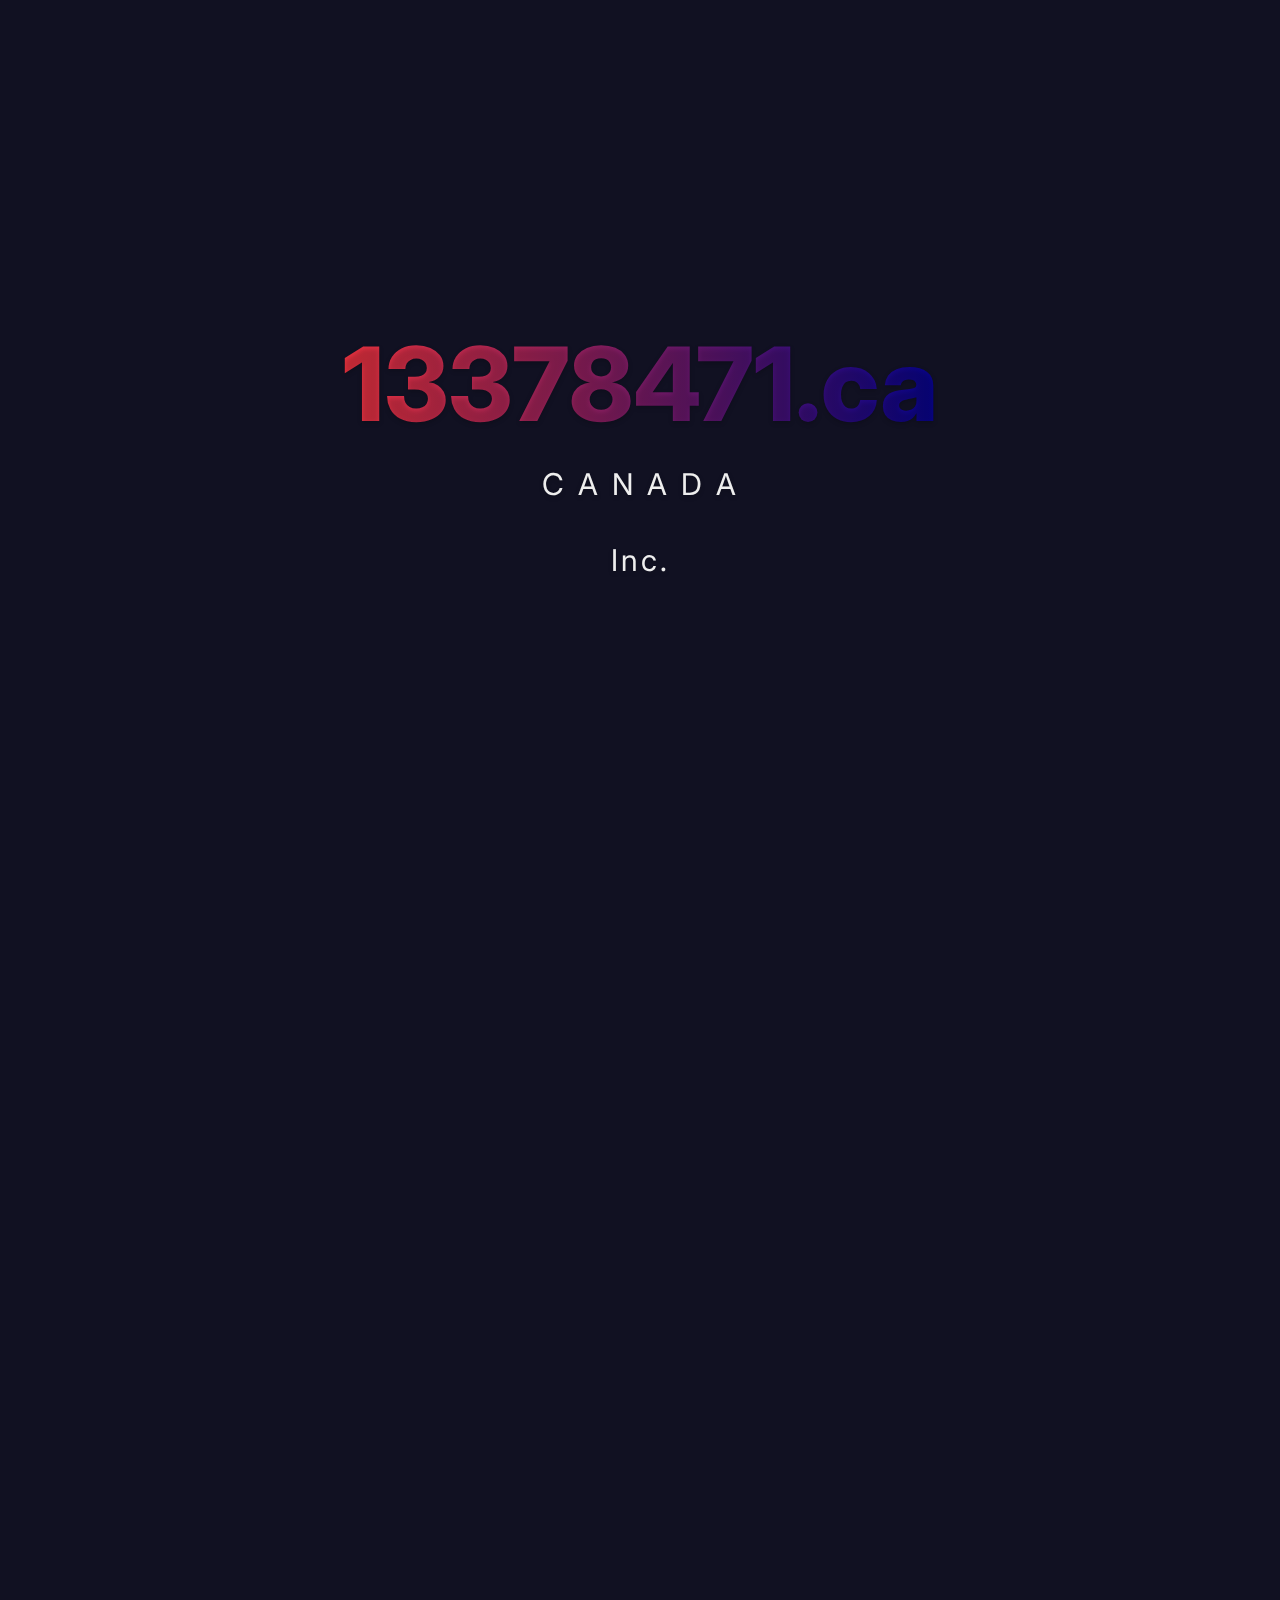
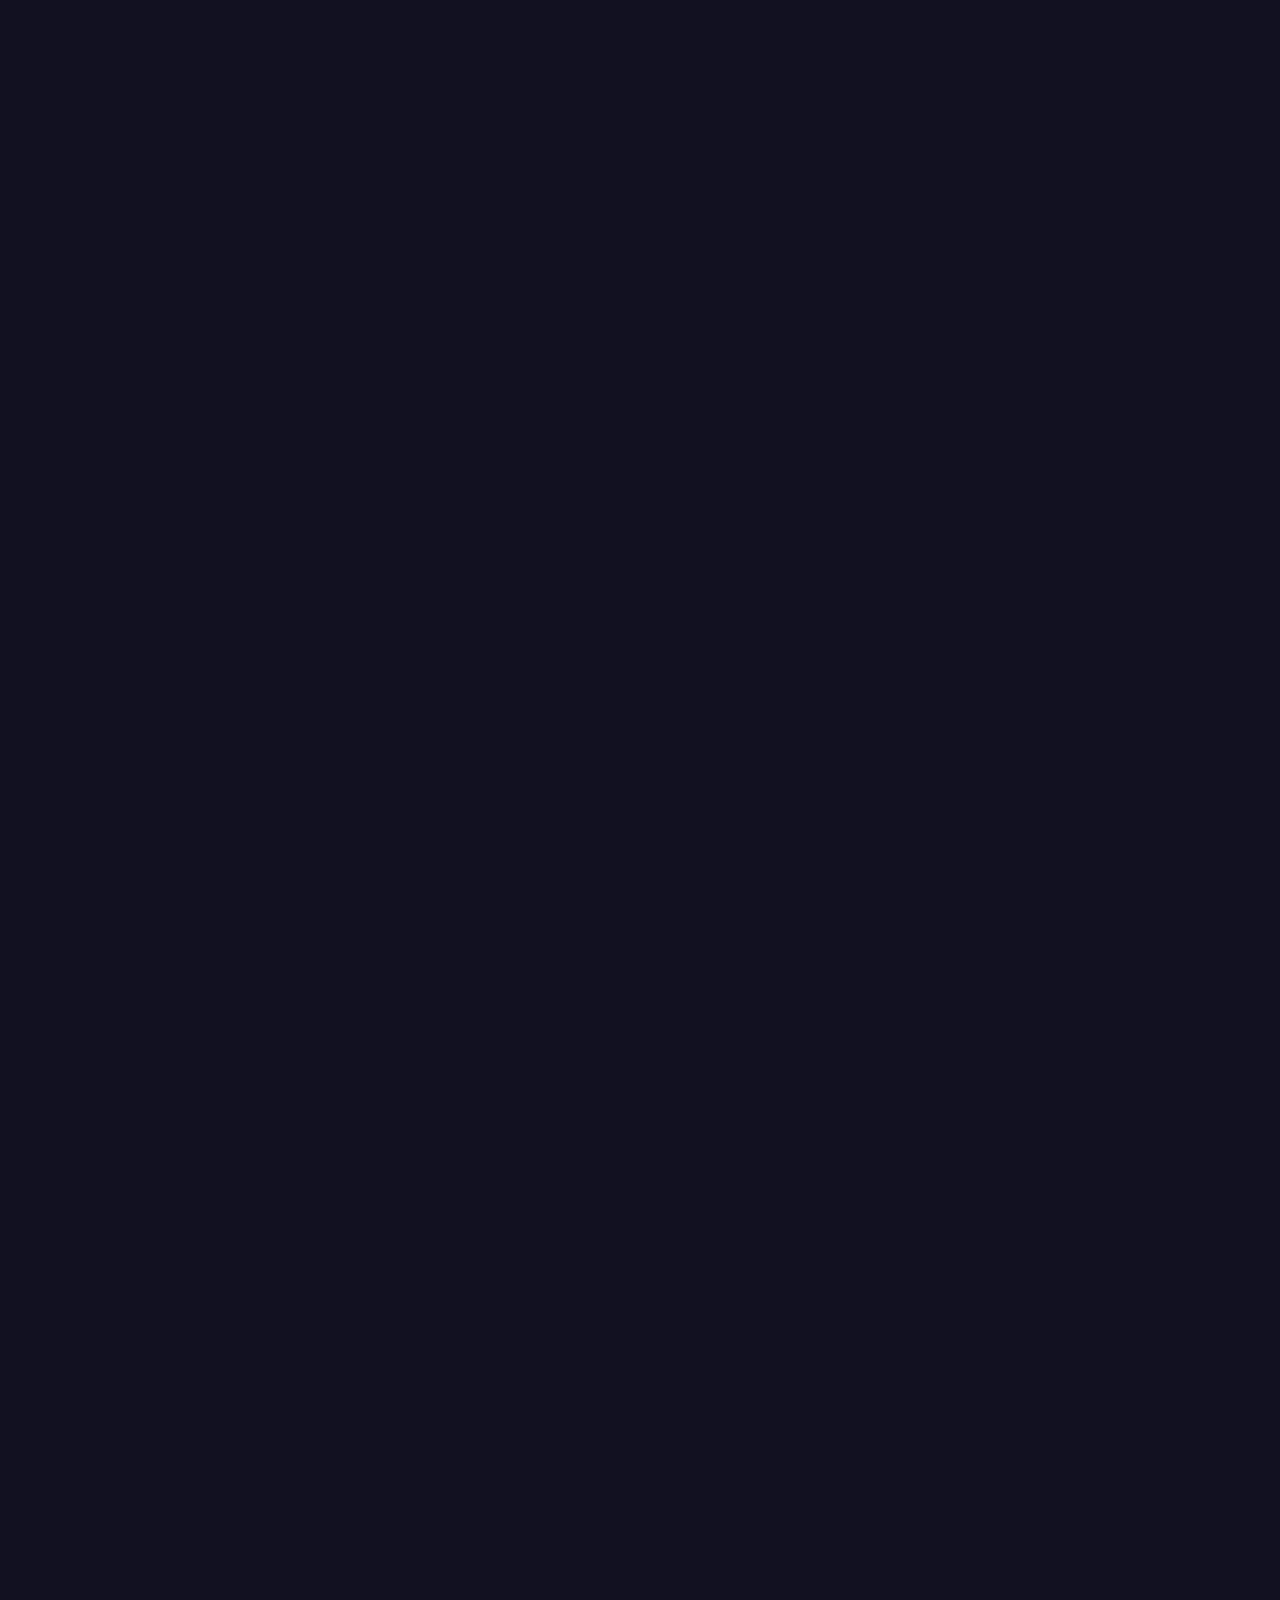
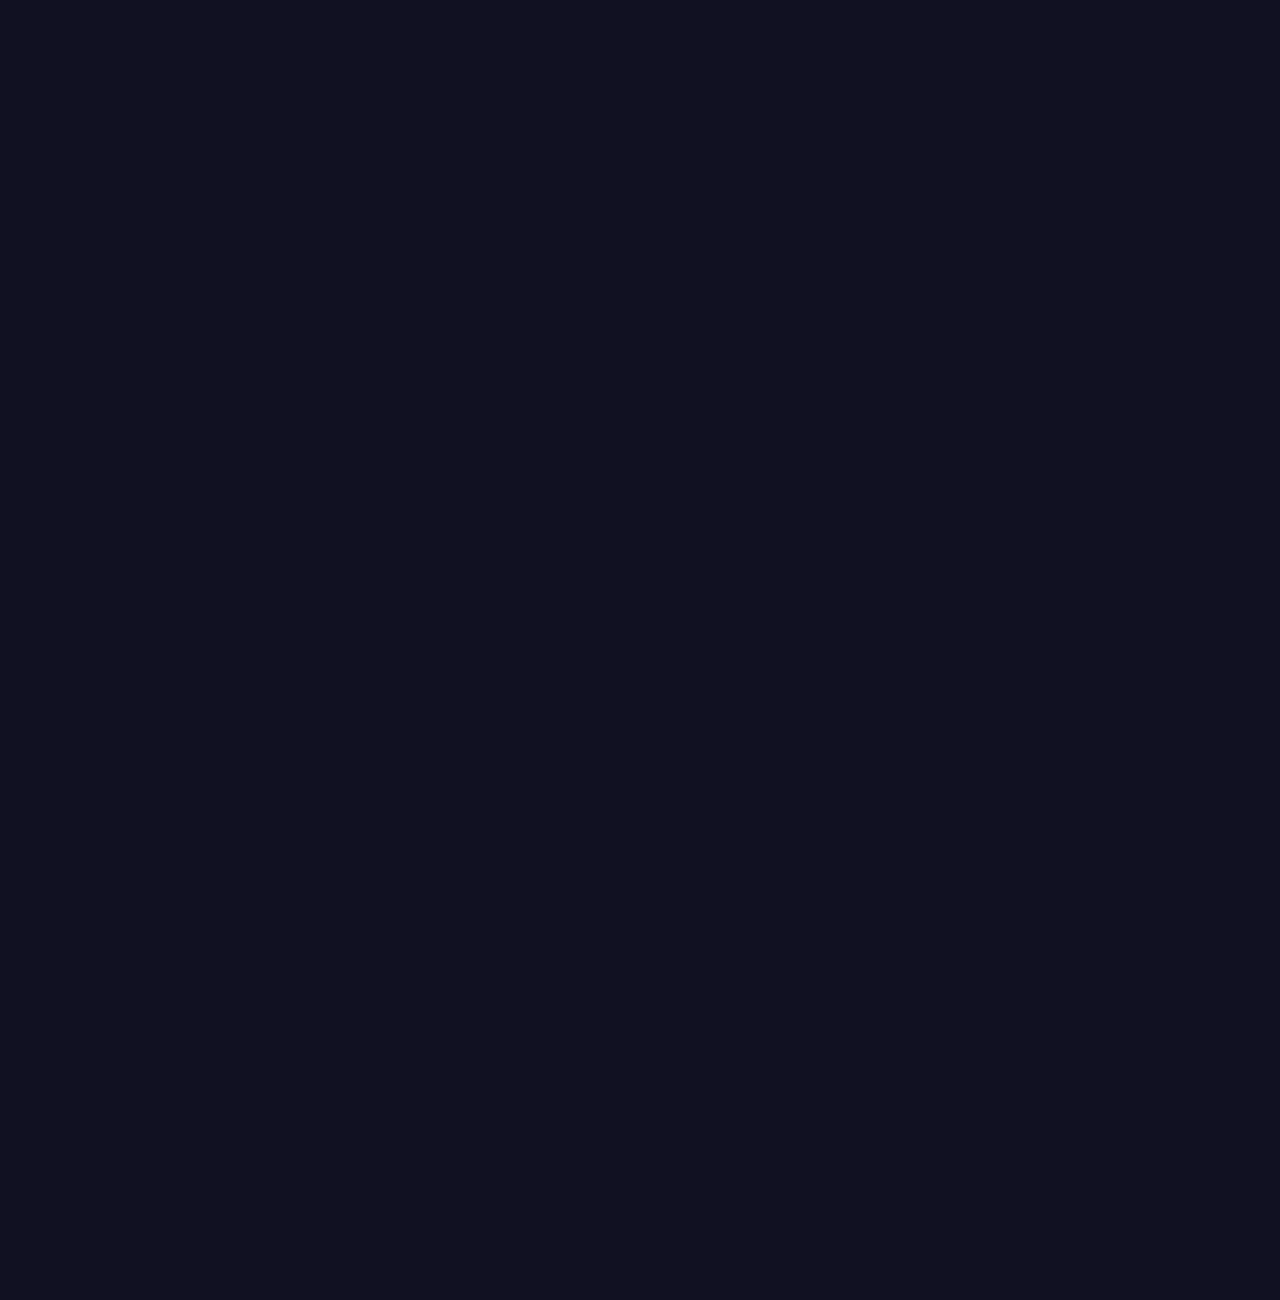
<file: index.html>
<!DOCTYPE html>
<html lang="en">
<head>
<meta charset="UTF-8">
<meta name="viewport" content="width=device-width, initial-scale=1.0">
<title>13378471 Canada Inc.</title>
<link href="https://fonts.googleapis.com/css2?family=Inter:wght@300;400;600;800&display=swap" rel="stylesheet">

<style>
:root{
--canada-red:#EF3340;
--india-blue:#06038D;
--neon:#00F5FF;
--purple:#6A00FF;
--green:#046A38;
--white:#FFFFFF;
--orange:#FF671F;
--dark:#0f0f14;
--light:#000000;
--muted:#555555;
--lightgrey:#EEEEEE;
}

*{margin:0;padding:0;box-sizing:border-box;}

html{scroll-behavior:smooth;}

body{
  font-family:'Inter',sans-serif;
  background:#111111;
  color:var(--light);
  overflow-x:hidden;
  transition: background 2s linear;
}

section{
  min-height:100vh;
  display:flex;
  justify-content:center;
  align-items:center;
  text-align:center;
  padding:0 20px;
  position:relative;
  overflow:hidden;
  transition:transform 0.3s ease-out;
}

h1, p{
  text-shadow: 0 2px 5px rgba(0,0,0,0.2);
}

section{
  opacity:0;
  transform:translateY(60px);
  transition:opacity 1s cubic-bezier(.16,1,.3,1), transform 1s cubic-bezier(.16,1,.3,1);
}
section.active{
  opacity:1;
  transform:translateY(0);
}

/* Downward arrow with bounce, scale, and opacity */
.scroll-down {
  position: absolute;
  bottom:40px;
  left:50%;
  transform:translateX(-50%);
  font-size:2rem;
  color:var(--lightgrey);
  cursor:pointer;
  opacity:0;
  transition: opacity 0.8s ease, color 0.8s ease;
  animation: bounceScale 2s infinite;
}

.scroll-down.show{
  opacity:1;
}

@keyframes bounceScale{
  0%, 20%, 50%, 80%, 100%{ transform:translateX(-50%) translateY(0) scale(1); opacity:0.8; }
  40%{ transform:translateX(-50%) translateY(-15px) scale(1.1); opacity:1; }
  60%{ transform:translateX(-50%) translateY(-7px) scale(1.05); opacity:0.95; }
}

/* HOME */
.home h1{
  font-size:clamp(48px,8vw,120px);
  font-weight:800;
  background:linear-gradient(90deg,var(--canada-red),var(--india-blue));
  -webkit-background-clip:text;
  -webkit-text-fill-color:transparent;
  animation:float 6s ease-in-out infinite;
}
.home p{
  font-size:clamp(12px,8vw,30px);
  margin-top:20px;
  letter-spacing:3px;
  color:var(--lightgrey);
  transition: color 2s linear;
}
.technology h1{
  font-size:clamp(48px,8vw,110px);
  font-weight:800;
  background:linear-gradient(90deg,var(--neon),var(--purple));
  -webkit-background-clip:text;
  -webkit-text-fill-color:transparent;
  animation:neonPulse 3s infinite alternate;
}
.technology p{
  font-size:clamp(12px,8vw,30px);
  margin-top:20px;
  color:var(--lightgrey);
  transition: color 2s linear;
}
.clients h1{
  font-size:clamp(48px,8vw,110px);
  font-weight:800;
  background:linear-gradient(-45deg,var(--canada-red),var(--india-blue),var(--canada-red));
  background-size:400% 400%;
  -webkit-background-clip:text;
  -webkit-text-fill-color:transparent;
  animation:gradientShift 12s ease infinite;
}
.clients p{
  font-size:clamp(12px,8vw,30px);
  margin-top:20px;
  color:var(--lightgrey);
  transition: color 2s linear;
}
.about h1{
  font-size:clamp(48px,8vw,110px);
  font-weight:800;
  background:linear-gradient(-45deg,var(--green),var(--white),var(--orange));
  background-size:400% 400%;
  -webkit-background-clip:text;
  -webkit-text-fill-color:transparent;
  animation:gradientShift 3s ease infinite;
}
.about p{
  font-size:clamp(12px,8vw,30px);
  margin-top:20px;
  color:var(--lightgrey);
  transition: color 2s linear;
}
.contact h1{
  font-size:clamp(48px,8vw,110px);
  font-weight:800;
  background:linear-gradient(90deg,var(--canada-red),var(--india-blue));
  -webkit-background-clip:text;
  -webkit-text-fill-color:transparent;
  animation:float 6s ease-in-out infinite;
}
.contact p{
  font-size:clamp(12px,8vw,30px);
  color:var(--lightgrey);
  transition: color 2s linear;
}
.contact-card{
  font-size:clamp(12px,8vw,30px);
  color:var(--lightgrey);
  margin-top:40px;
  max-width:600px;
  padding:50px;
  border-radius:25px;
  background:rgba(0,0,0,0.03);
  backdrop-filter:blur(20px);
  border:1px solid rgba(0,0,0,0.05);
  transition: color 2s linear;
}

/* ================= ANIMATIONS ================= */
@keyframes float{
  0%,100%{transform:translateY(0);}
  50%{transform:translateY(-20px);}
}
@keyframes neonPulse{
  from{text-shadow:0 0 10px var(--neon);}
  to{text-shadow:0 0 30px var(--purple);}
}
@keyframes gradientShift{
  0%{background-position:0% 50%;}
  50%{background-position:100% 50%;}
  100%{background-position:0% 50%;}
}
/* ==== Mobile ==== */
@media (max-width: 768px) {
  .home p,
  .technology p,
  .clients p,
  .about p,
  .contact p,
  .contact-card {
    font-size: clamp(10px, 6vw, 26px); /* smaller on mobile */
  }
}
</style>
</head>
<body>

<section class="home active" id="home">
  <div>
    <h1>13378471.ca</h1>
    <p>C A N A D A</p><br>
    <p>Inc.</p>
    <div class="scroll-down" data-target="technology">&#x2193;</div>
  </div>
</section>
<section class="technology" id="technology">
  <div>
    <h1>Technology</h1>
    <p>Innovating Beyond Boundaries</p>
    <div class="scroll-down" data-target="clients">&#x2193;</div>
  </div>
</section>
<section class="clients" id="clients">
  <div>
    <h1>Our Clients</h1>
    <p>We serve clients Pole to Pole</p>
    <div class="scroll-down" data-target="about">&#x2193;</div>
  </div>
</section>
<section class="about" id="about">
  <div>
    <h1>About Us</h1>
    <p>Innovation • Integration</p>
    <p><br>Providing Information Technology Services since 2021.</p>
    <div class="scroll-down" data-target="contact">&#x2193;</div>
  </div>
</section>
<section class="contact" id="contact">
  <div>
    <h1>Contact</h1>
    <p>Let’s build something exceptional</p>
    <div class="contact-card">
      <p><strong>Address</strong><br>Toronto, ON, CANADA</p>
      <br>
      <p><strong>Email</strong><br>
      <a href="mailto:contact@13378471.ca" style="color:var(--orange);text-decoration:none;">contact@13378471.ca</a></p>
    </div>
  </div>
</section>

<script>
const body=document.body;
let current=0,target=0,ease=0.08;

const wrapper=document.createElement("div");
wrapper.style.position="fixed";
wrapper.style.top=0;
wrapper.style.left=0;
wrapper.style.width="100%";
wrapper.style.willChange="transform";
while(body.firstChild){ wrapper.appendChild(body.firstChild);}
body.appendChild(wrapper);

function setBodyHeight(){ body.style.height=wrapper.getBoundingClientRect().height+"px";}
setBodyHeight(); window.addEventListener("resize",setBodyHeight);

function smoothScroll(){ target=window.scrollY; current+=(target-current)*ease; wrapper.style.transform=`translateY(-${current}px)`; requestAnimationFrame(smoothScroll);}
smoothScroll();

const sections=document.querySelectorAll("section");
const observer=new IntersectionObserver(entries=>{
  entries.forEach(entry=>{
    const arrow=entry.target.querySelector('.scroll-down');
    if(entry.isIntersecting){
      entry.target.classList.add("active");
      if(arrow && entry.target.id!=="contact"){ setTimeout(()=>{arrow.classList.add('show');},400);}
    }else{ if(arrow) arrow.classList.remove('show');}
  });
},{threshold:.4});
sections.forEach(section=>observer.observe(section));

window.addEventListener("scroll",()=>{sections.forEach(section=>{let rect=section.getBoundingClientRect(); section.style.transform=`translateY(${rect.top*0.05}px)`;});});

const dayColor=[215,229,240],nightColor=[17,17,34];
const textElements=document.querySelectorAll('.home p, .technology p, .clients p, .about p, .contact p, .contact-card');
const arrows=document.querySelectorAll('.scroll-down');

function lerp(a,b,t){ return a+(b-a)*t;}
function updateBackgroundAndText(){
  const now=new Date(),hour=now.getHours()+now.getMinutes()/60;
  let bg=[...nightColor],textColor='#EEEEEE',arrowColor='var(--lightgrey)';
  if(hour>=7&&hour<=9){ 
    let t=(hour-7)/2; 
    bg=dayColor.map((c,i)=>lerp(nightColor[i],c,t)); 
    textColor=`rgb(${Math.round(lerp(238,0,t))},${Math.round(lerp(238,0,t))},${Math.round(lerp(238,0,t))})`;
    arrowColor='#06038D';
  } else if(hour>=17&&hour<=18){ 
    let t=hour-17; 
    bg=nightColor.map((c,i)=>lerp(dayColor[i],c,t)); 
    textColor=`rgb(${Math.round(lerp(0,238,t))},${Math.round(lerp(0,238,t))},${Math.round(lerp(0,238,t))})`;
    arrowColor='#06038D';
  } else if(hour>8&&hour<18){ 
    bg=dayColor; textColor='#000000'; arrowColor='#06038D';
  } else { 
    bg=nightColor; textColor='#EEEEEE'; arrowColor='var(--lightgrey)';
  }
  body.style.background=`rgb(${Math.round(bg[0])},${Math.round(bg[1])},${Math.round(bg[2])})`;
  textElements.forEach(el=>el.style.color=textColor);
  arrows.forEach(a=>a.style.color=arrowColor);
}
updateBackgroundAndText(); setInterval(updateBackgroundAndText,60000);

document.querySelectorAll('.scroll-down').forEach(arrow=>{
  arrow.addEventListener('click',()=>{
    const targetId=arrow.getAttribute('data-target');
    const targetSection=document.getElementById(targetId);
    if(targetSection){ window.scrollTo({top:targetSection.offsetTop, behavior:'smooth'});}
  });
});
</script>

</body>
</html>
</file>
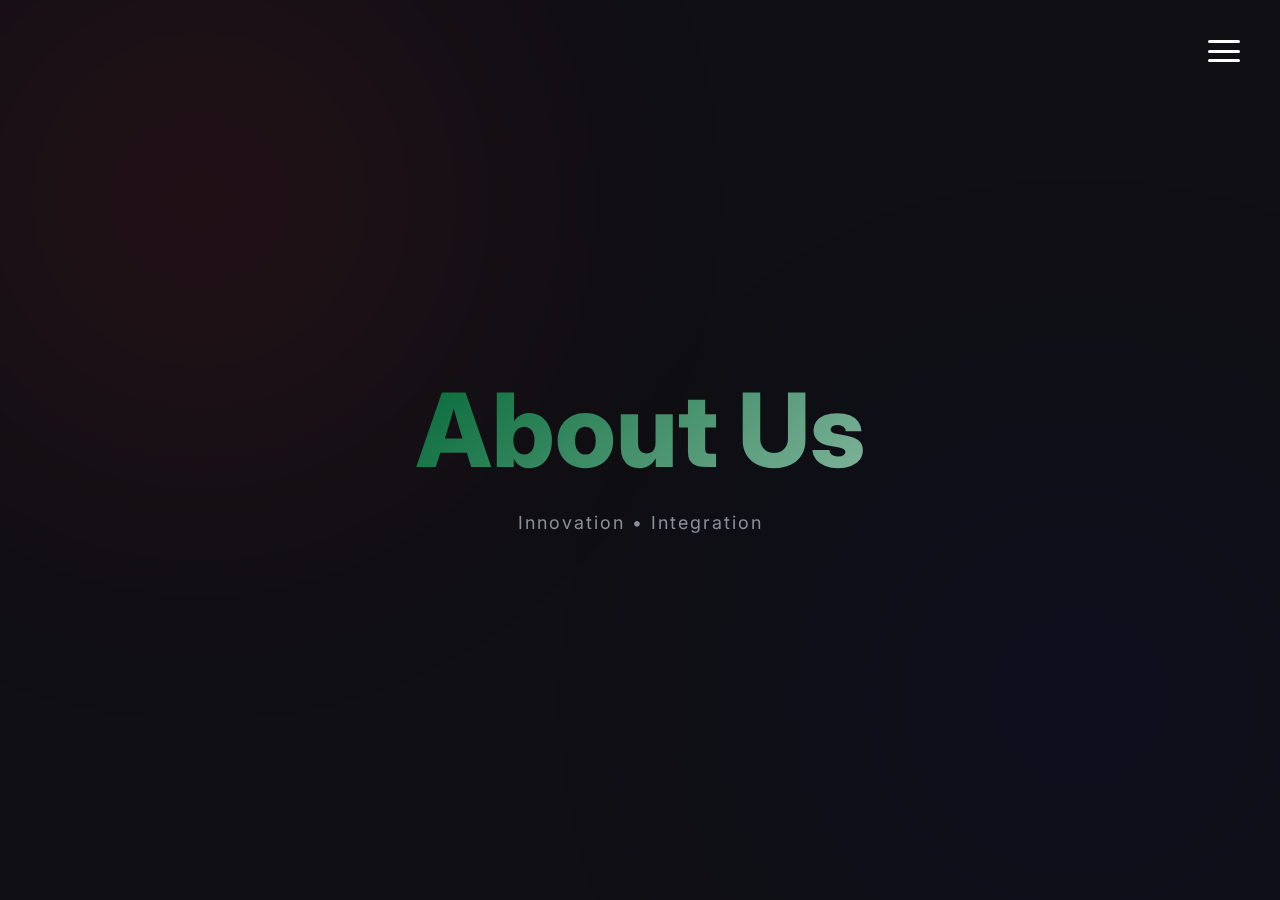
<file: about.html>
<!DOCTYPE html>
<html lang="en">
<head>
<meta charset="UTF-8">
<meta name="viewport" content="width=device-width, initial-scale=1.0">
<title>About | 13378471</title>
<link href="https://fonts.googleapis.com/css2?family=Inter:wght@300;400;600;800&display=swap" rel="stylesheet">

<style>
:root{
--canada-red:#EF3340;
--india-blue:#06038D;
--dark:#0f0f14;
--light:#ffffff;
--muted:#8a8f98;

/* Required 3 Colors */
--orange:#FF671F;
--white:#FFFFFF;
--green:#046A38;
}

*{margin:0;padding:0;box-sizing:border-box;}

body{
font-family:'Inter',sans-serif;
background:var(--dark);
color:var(--light);
overflow-x:hidden;
}

/* ===== Subtle Background Glow ===== */
body::before{
content:"";
position:fixed;
width:900px;height:900px;
background:radial-gradient(circle,var(--canada-red),transparent 60%);
top:-250px;left:-250px;
filter:blur(160px);
opacity:.15;
z-index:-1;
}

body::after{
content:"";
position:fixed;
width:900px;height:900px;
background:radial-gradient(circle,var(--india-blue),transparent 60%);
bottom:-250px;right:-250px;
filter:blur(160px);
opacity:.15;
z-index:-1;
}

/* ===== Overlay ===== */
.overlay{
position:fixed;
inset:0;
background:rgba(0,0,0,.6);
backdrop-filter:blur(4px);
opacity:0;
visibility:hidden;
transition:.4s;
z-index:900;
}
.overlay.active{
opacity:1;
visibility:visible;
}

/* ===== Hamburger ===== */
.hamburger{
position:fixed;
top:40px;
right:40px;
width:32px;
height:22px;
display:flex;
flex-direction:column;
justify-content:space-between;
cursor:pointer;
z-index:2000;
}
.hamburger span{
height:3px;
width:100%;
background:white;
border-radius:4px;
transition:.4s;
}
.hamburger.active span:nth-child(1){
transform:rotate(45deg) translate(5px,5px);
}
.hamburger.active span:nth-child(2){
opacity:0;
}
.hamburger.active span:nth-child(3){
transform:rotate(-45deg) translate(5px,-5px);
}

/* ===== Side Panel ===== */
.side-panel{
position:fixed;
top:0;
right:-28%;
width:28%;
min-width:300px;
height:100vh;
background:rgba(20,20,28,.95);
backdrop-filter:blur(25px);
display:flex;
flex-direction:column;
justify-content:center;
align-items:center;
transition:.4s;
z-index:1000;
border-left:1px solid rgba(255,255,255,.05);
}
.side-panel.active{
right:0;
}

.side-panel a{
color:white;
text-decoration:none;
font-size:24px;
margin:18px 0;
transition:.3s;
}
.side-panel a:hover{
background:linear-gradient(90deg,var(--canada-red),var(--india-blue));
-webkit-background-clip:text;
-webkit-text-fill-color:transparent;
}

.panel-footer{
position:absolute;
bottom:40px;
font-size:13px;
color:var(--muted);
letter-spacing:2px;
}

/* ===== Hero Section ===== */
.hero{
height:100vh;
display:flex;
justify-content:center;
align-items:center;
text-align:center;
padding:0 20px;
}

/* 3 Color Animated Gradient */
.hero h1{
font-size:clamp(48px,8vw,110px);
font-weight:800;
background:linear-gradient(
-45deg,
var(--orange),
var(--white),
var(--green)
);
background-size:400% 400%;
-webkit-background-clip:text;
-webkit-text-fill-color:transparent;
animation:gradientMove 5s ease infinite;
}

.hero p{
margin-top:20px;
font-size:18px;
letter-spacing:2px;
color:var(--muted);
animation:fadeUp 1.5s ease forwards;
}

/* Slow, Subtle Gradient Movement */
@keyframes gradientMove{
0%{background-position:0% 50%;}
50%{background-position:100% 50%;}
100%{background-position:0% 50%;}
}

/* Fade Up */
@keyframes fadeUp{
from{opacity:0;transform:translateY(40px);}
to{opacity:1;transform:translateY(0);}
}

/* ===== Mobile ===== */
@media(max-width:768px){
.side-panel{
width:100%;
right:-100%;
}
.side-panel.active{
right:0;
}
}
</style>
</head>

<body>

<div class="overlay" id="overlay" onclick="toggleMenu()"></div>

<div class="hamburger" id="hamburger" onclick="toggleMenu()">
<span></span>
<span></span>
<span></span>
</div>

<div class="side-panel" id="menu">
<a href="index.html">Home</a>
<a href="technology.html">Technology</a>
<a href="clients.html">Clients</a>
<a href="about.html">About</a>
<a href="contact.html">Contact</a>
<div class="panel-footer">13378471 Canada Inc.</div>
</div>

<section class="hero">
<div>
<h1>About Us</h1>
<p>Innovation • Integration</p>
</div>
</section>

<script>
function toggleMenu(){
document.getElementById("menu").classList.toggle("active");
document.getElementById("hamburger").classList.toggle("active");
document.getElementById("overlay").classList.toggle("active");
}
</script>

</body>
</html>
</file>
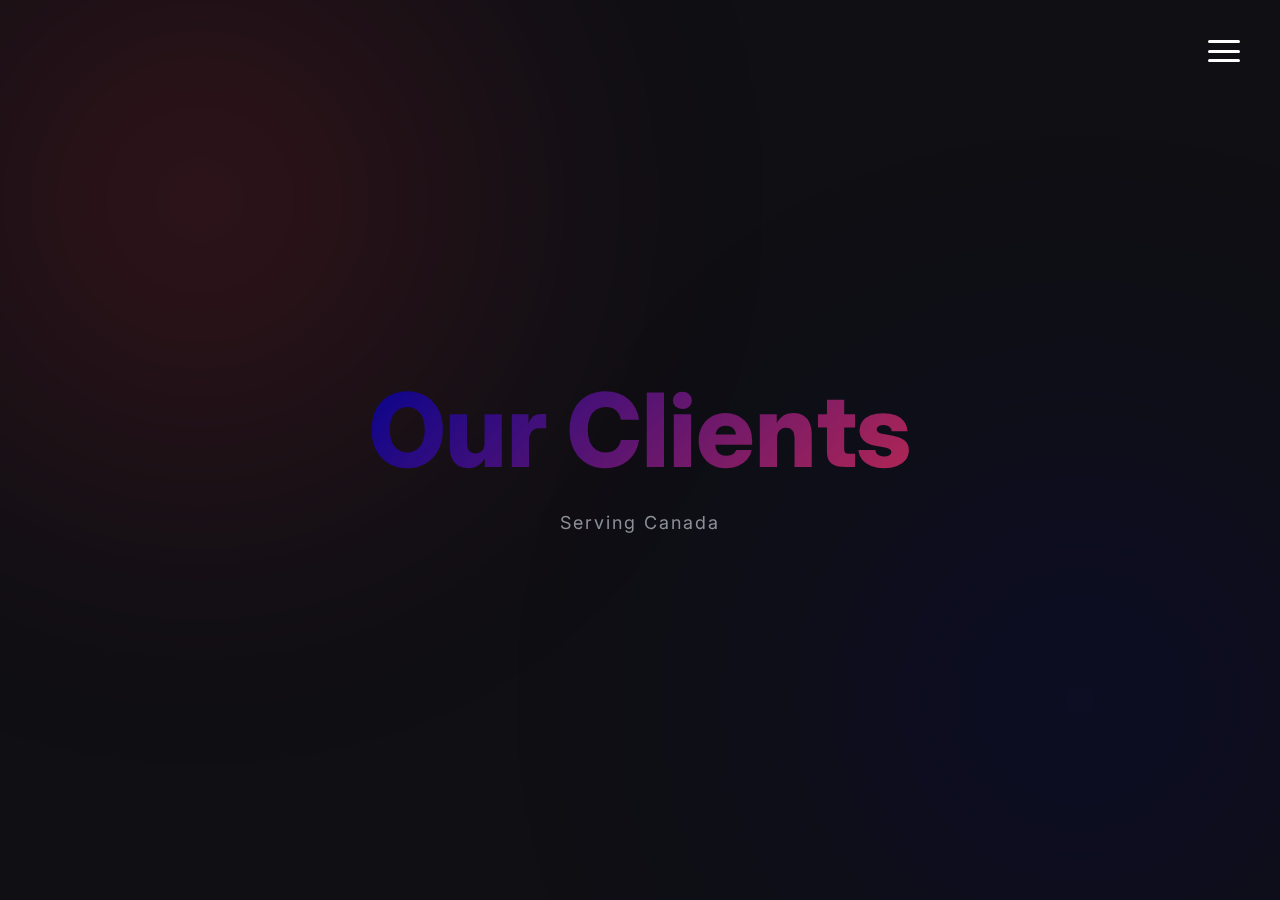
<file: clients.html>
<!DOCTYPE html>
<html lang="en">
<head>
<meta charset="UTF-8">
<meta name="viewport" content="width=device-width, initial-scale=1.0">
<title>Clients | 13378471</title>
<link href="https://fonts.googleapis.com/css2?family=Inter:wght@300;400;600;800&display=swap" rel="stylesheet">

<style>
:root{
--canada-red:#EF3340;
--india-blue:#06038D;
--dark:#0f0f14;
--light:#ffffff;
--muted:#8a8f98;
}

*{margin:0;padding:0;box-sizing:border-box;}

body{
font-family:'Inter',sans-serif;
background:var(--dark);
color:var(--light);
overflow-x:hidden;
}

/* Animated Canada + India Glow Background */
body::before{
content:"";
position:fixed;
width:900px;height:900px;
background:radial-gradient(circle,var(--canada-red),transparent 60%);
top:-250px;left:-250px;
filter:blur(160px);
opacity:.25;
z-index:-1;
animation:glowMove 12s ease-in-out infinite alternate;
}

body::after{
content:"";
position:fixed;
width:900px;height:900px;
background:radial-gradient(circle,var(--india-blue),transparent 60%);
bottom:-250px;right:-250px;
filter:blur(160px);
opacity:.25;
z-index:-1;
animation:glowMove 14s ease-in-out infinite alternate-reverse;
}

@keyframes glowMove{
0%{transform:translate(0,0);}
100%{transform:translate(60px,60px);}
}

/* Overlay */
.overlay{
position:fixed;inset:0;
background:rgba(0,0,0,.6);
backdrop-filter:blur(4px);
opacity:0;visibility:hidden;
transition:.4s;z-index:900;
}
.overlay.active{opacity:1;visibility:visible;}

/* Hamburger */
.hamburger{
position:fixed;top:40px;right:40px;
width:32px;height:22px;
display:flex;flex-direction:column;
justify-content:space-between;
cursor:pointer;z-index:2000;
}
.hamburger span{
height:3px;width:100%;
background:white;border-radius:4px;
transition:.4s;
}
.hamburger.active span:nth-child(1){
transform:rotate(45deg) translate(5px,5px);
}
.hamburger.active span:nth-child(2){opacity:0;}
.hamburger.active span:nth-child(3){
transform:rotate(-45deg) translate(5px,-5px);
}

/* Side Panel */
.side-panel{
position:fixed;top:0;right:-28%;
width:28%;min-width:300px;height:100vh;
background:rgba(20,20,28,.95);
backdrop-filter:blur(25px);
display:flex;flex-direction:column;
justify-content:center;align-items:center;
transition:.4s;z-index:1000;
border-left:1px solid rgba(255,255,255,.05);
}
.side-panel.active{right:0;}

.side-panel a{
color:white;text-decoration:none;
font-size:24px;margin:18px 0;
transition:.3s;
}
.side-panel a:hover{
background:linear-gradient(90deg,var(--canada-red),var(--india-blue));
-webkit-background-clip:text;
-webkit-text-fill-color:transparent;
}

.panel-footer{
position:absolute;bottom:40px;
font-size:13px;color:var(--muted);
letter-spacing:2px;
}

/* Hero Section */
.hero{
height:100vh;
display:flex;
justify-content:center;
align-items:center;
text-align:center;
padding:0 20px;
position:relative;
overflow:hidden;
}

.hero h1{
font-size:clamp(48px,8vw,110px);
font-weight:800;
background:linear-gradient(-45deg,
var(--canada-red),
var(--india-blue),
var(--canada-red),
var(--india-blue));
background-size:400% 400%;
-webkit-background-clip:text;
-webkit-text-fill-color:transparent;
animation:gradientShift 12s ease infinite;
}

.hero p{
margin-top:20px;
font-size:18px;
letter-spacing:2px;
color:var(--muted);
animation:fadeUp 1.5s ease forwards;
}

/* Gradient Animation */
@keyframes gradientShift{
0%{background-position:0% 50%;}
50%{background-position:100% 50%;}
100%{background-position:0% 50%;}
}

/* Fade Up */
@keyframes fadeUp{
from{opacity:0;transform:translateY(40px);}
to{opacity:1;transform:translateY(0);}
}

/* Mobile */
@media(max-width:768px){
.side-panel{width:100%;right:-100%;}
.side-panel.active{right:0;}
}
</style>
</head>

<body>

<div class="overlay" id="overlay" onclick="toggleMenu()"></div>

<div class="hamburger" id="hamburger" onclick="toggleMenu()">
<span></span><span></span><span></span>
</div>

<div class="side-panel" id="menu">
<a href="index.html">Home</a>
<a href="technology.html">Technology</a>
<a href="clients.html">Clients</a>
<a href="about.html">About</a>
<a href="contact.html">Contact</a>
<div class="panel-footer">13378471 Canada Inc.</div>
</div>

<section class="hero">
<div>
<h1>Our Clients</h1>
<p>Serving Canada</p>
</div>
</section>

<script>
function toggleMenu(){
document.getElementById("menu").classList.toggle("active");
document.getElementById("hamburger").classList.toggle("active");
document.getElementById("overlay").classList.toggle("active");
}
</script>

</body>
</html>
</file>
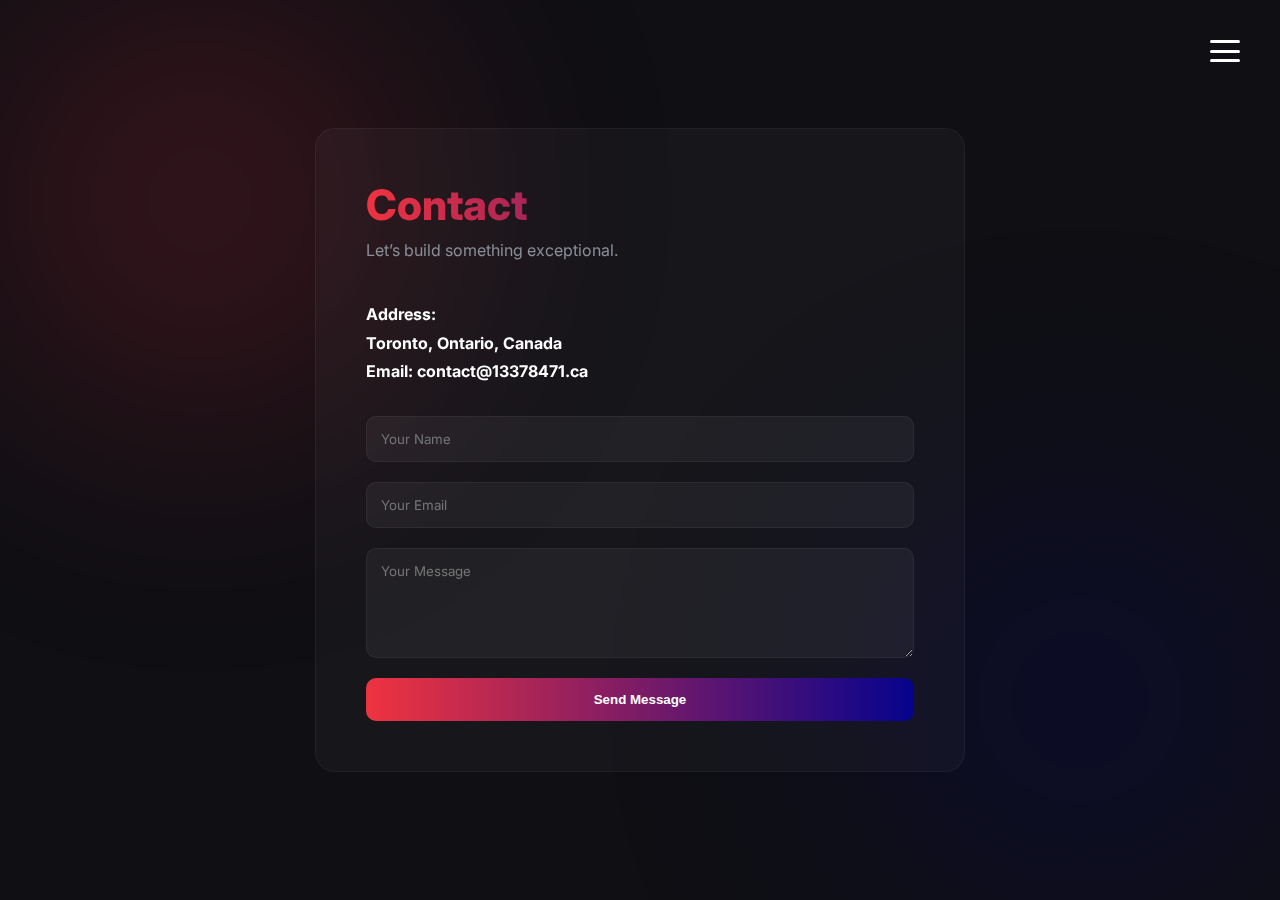
<file: contact.html>
<!DOCTYPE html>
<html lang="en">
<head>
<meta charset="UTF-8" />
<meta name="viewport" content="width=device-width, initial-scale=1.0" />
<title>Contact | 13378471</title>

<link href="https://fonts.googleapis.com/css2?family=Inter:wght@300;400;600;800&display=swap" rel="stylesheet">

<style>
:root {
  --canada-red: #EF3340;
  --india-blue: #06038D;
  --dark: #0f0f14;
  --light: #ffffff;
  --muted: #8a8f98;
}

* {
  margin: 0;
  padding: 0;
  box-sizing: border-box;
}

body {
  font-family: 'Inter', sans-serif;
  background: var(--dark);
  color: var(--light);
  overflow-x: hidden;
}

/* ===== Background Glow ===== */
body::before {
  content: "";
  position: fixed;
  width: 800px;
  height: 800px;
  background: radial-gradient(circle, var(--canada-red), transparent 60%);
  top: -200px;
  left: -200px;
  opacity: 0.25;
  filter: blur(120px);
  z-index: -1;
}

body::after {
  content: "";
  position: fixed;
  width: 800px;
  height: 800px;
  background: radial-gradient(circle, var(--india-blue), transparent 60%);
  bottom: -200px;
  right: -200px;
  opacity: 0.25;
  filter: blur(120px);
  z-index: -1;
}

/* ===== Overlay ===== */
.overlay {
  position: fixed;
  top: 0;
  left: 0;
  width: 100%;
  height: 100%;
  background: rgba(0,0,0,0.5);
  backdrop-filter: blur(3px);
  opacity: 0;
  visibility: hidden;
  transition: 0.4s ease;
  z-index: 900;
}

.overlay.active {
  opacity: 1;
  visibility: visible;
}

/* ===== Hamburger ===== */
.hamburger {
  position: fixed;
  top: 40px;
  right: 40px;
  width: 30px;
  height: 22px;
  cursor: pointer;
  display: flex;
  flex-direction: column;
  justify-content: space-between;
  z-index: 1001;
}

.hamburger span {
  height: 3px;
  width: 100%;
  background: #FFFFFF;
  border-radius: 2px;
  transition: 0.4s ease;
}

.hamburger.active span:nth-child(1) {
  transform: rotate(45deg) translate(5px, 5px);
}
.hamburger.active span:nth-child(2) {
  opacity: 0;
}
.hamburger.active span:nth-child(3) {
  transform: rotate(-45deg) translate(5px, -5px);
}

/* ===== Side Panel ===== */
.side-panel {
  position: fixed;
  top: 0;
  right: -25.7%;
  width: 25.7%;
  min-width: 300px;
  height: 100vh;
  background: rgba(20, 20, 28, 0.95);
  backdrop-filter: blur(20px);
  display: flex;
  flex-direction: column;
  justify-content: center;
  align-items: center;
  transition: right 0.4s ease;
  z-index: 1000;
  border-left: 1px solid rgba(255,255,255,0.05);
}

.side-panel.active {
  right: 0;
}

.side-panel a {
  text-decoration: none;
  color: var(--light);
  font-size: 24px;
  margin: 20px 0;
  transition: 0.3s ease;
}

.side-panel a:hover {
  background: linear-gradient(90deg, var(--canada-red), var(--india-blue));
  -webkit-background-clip: text;
  -webkit-text-fill-color: transparent;
}

.panel-footer {
  position: absolute;
  bottom: 40px;
  font-size: 14px;
  letter-spacing: 2px;
  color: var(--muted);
}

/* ===== Contact Section ===== */
.contact-section {
  min-height: 100vh;
  display: flex;
  justify-content: center;
  align-items: center;
  padding: 120px 20px;
}

.contact-card {
  width: 100%;
  max-width: 650px;
  padding: 50px;
  border-radius: 20px;
  background: rgba(255,255,255,0.03);
  backdrop-filter: blur(20px);
  border: 1px solid rgba(255,255,255,0.05);
}

.contact-title {
  font-size: 42px;
  font-weight: 800;
  background: linear-gradient(90deg, var(--canada-red), var(--india-blue));
  -webkit-background-clip: text;
  -webkit-text-fill-color: transparent;
  margin-bottom: 10px;
}

.contact-subtitle {
  color: var(--muted);
  margin-bottom: 40px;
}

.contact-info {
  margin-bottom: 30px;
  line-height: 1.8;
  color: var(--muted);
}

.contact-info strong {
  color: var(--light);
}

form {
  display: flex;
  flex-direction: column;
}

input, textarea {
  background: rgba(255,255,255,0.05);
  border: 1px solid rgba(255,255,255,0.05);
  padding: 14px;
  margin-bottom: 20px;
  border-radius: 10px;
  color: var(--light);
  font-family: inherit;
  transition: 0.3s ease;
}

input:focus, textarea:focus {
  outline: none;
  border: 1px solid var(--canada-red);
}

button {
  padding: 14px;
  border-radius: 10px;
  border: none;
  font-weight: 600;
  cursor: pointer;
  background: linear-gradient(90deg, var(--canada-red), var(--india-blue));
  color: white;
  transition: 0.3s ease;
}

button:hover {
  transform: translateY(-3px);
  opacity: 0.9;
}

@media (max-width: 768px) {
  .side-panel {
    width: 100%;
    right: -100%;
  }
  .side-panel.active {
    right: 0;
  }
  .contact-card {
    padding: 35px;
  }
}
</style>
</head>

<body>

<div class="overlay" id="overlay" onclick="toggleMenu()"></div>

<div class="hamburger" id="hamburger" onclick="toggleMenu()">
  <span></span>
  <span></span>
  <span></span>
</div>

<div class="side-panel" id="menu">
  <a href="index.html">Home</a>
  <a href="#">Technology</a>
  <a href="#">Clients</a>
  <a href="#">About</a>
  <a href="contact.html">Contact</a>
  <div class="panel-footer">13378471 Canada Inc.</div>
</div>

<section class="contact-section">
  <div class="contact-card">
    <div class="contact-title">Contact</div>
    <div class="contact-subtitle">Let’s build something exceptional.</div>

    <div class="contact-info">
      <p><strong>Address:<br>Toronto, Ontario, Canada</strong></p>

      <p><strong>Email: contact@13378471.ca</strong><br>
      </p>
    </div>

    <form action="mailto:contact@13378471.ca" method="POST" enctype="text/plain">
      <input type="text" name="name" placeholder="Your Name" required>
      <input type="email" name="email" placeholder="Your Email" required>
      <textarea name="message" rows="5" placeholder="Your Message" required></textarea>
      <button type="submit">Send Message</button>
    </form>

  </div>
</section>

<script>
function toggleMenu() {
  const menu = document.getElementById("menu");
  const hamburger = document.getElementById("hamburger");
  const overlay = document.getElementById("overlay");
  menu.classList.toggle("active");
  hamburger.classList.toggle("active");
  overlay.classList.toggle("active");
}
</script>

</body>
</html>
</file>
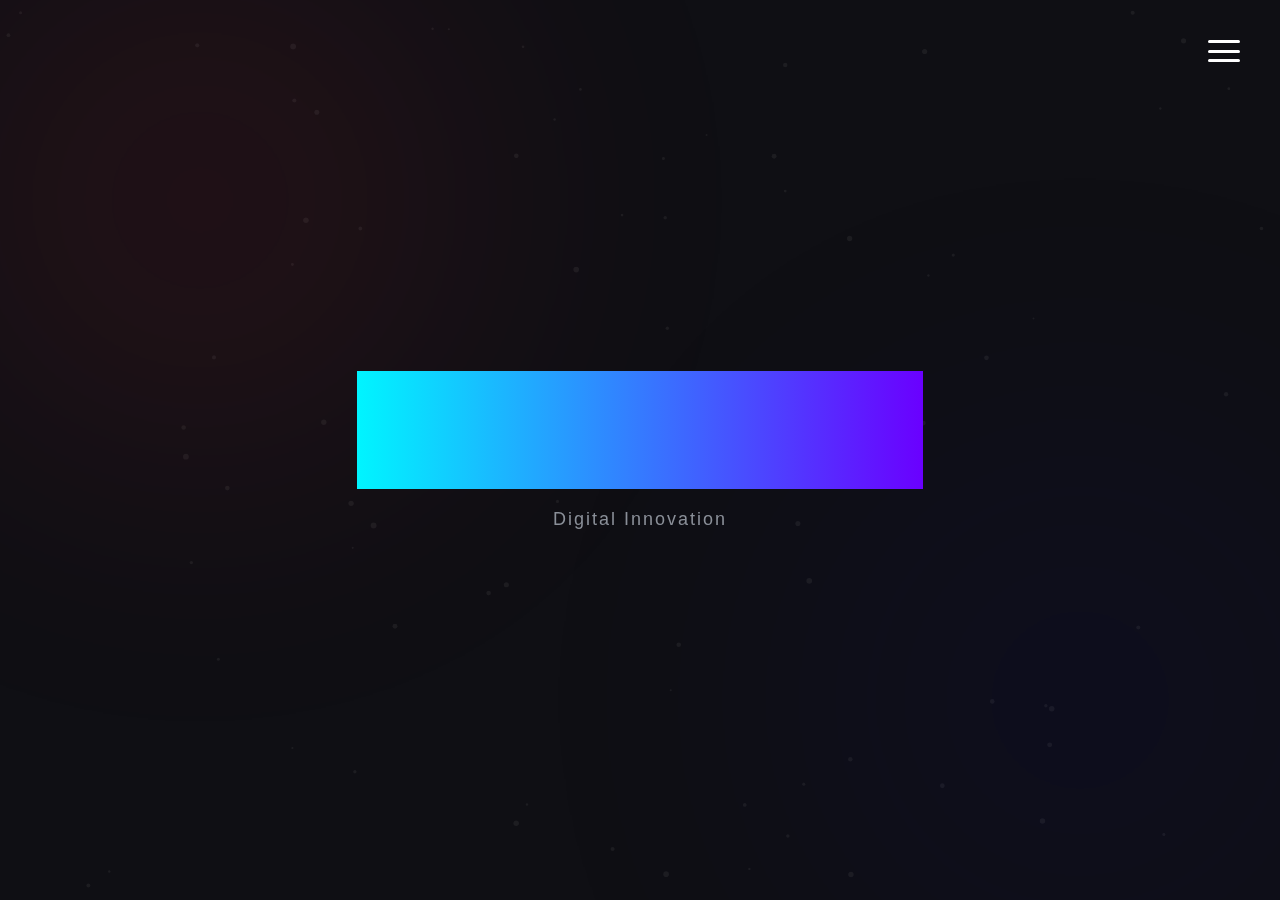
<file: technology.html>
<!DOCTYPE html>
<html lang="en">
<head>
<meta charset="UTF-8">
<meta name="viewport" content="width=device-width, initial-scale=1.0">
<title>Technology | 13378471</title>
<link rel="stylesheet" href="style.css">
</head>
<body class="fade">
<div class="overlay" id="overlay" onclick="toggleMenu()"></div>
<div class="hamburger" id="hamburger" onclick="toggleMenu()"><span></span><span></span><span></span></div>
<div class="side-panel" id="menu">
<a href="index.html">Home</a>
<a href="technology.html">Technology</a>
<a href="clients.html">Clients</a>
<a href="about.html">About</a>
<a href="contact.html">Contact</a>
<div class="panel-footer">13378471 Canada Inc.</div>
</div>
<section class="hero hero-tech">
  <div>
    <h1>Technology</h1>
    <p>Digital Innovation</p>
  </div>
</section>
<script src="script.js"></script>
</body>
</html>
</file>
<file: style.css>
:root {
  --canada-red: #EF3340;
  --india-blue: #06038D;
  --orange: #FF671F;
  --white: #FFFFFF;
  --green: #046A38;
  --deep-blue: #06038D;
  --dark: #0f0f14;
  --light: #ffffff;
  --muted: #8a8f98;
  --transition-speed: 0.4s;
}

/* ===== GLOBAL RESET ===== */
* {
  margin: 0;
  padding: 0;
  box-sizing: border-box;
}
body {
  font-family: 'Inter', sans-serif;
  background: var(--dark);
  color: var(--light);
  overflow-x: hidden;
  transition: opacity var(--transition-speed) ease-in-out;
}

/* ===== PARTICLE BACKGROUND ===== */
#particle-canvas {
  position: fixed;
  top: 0;
  left: 0;
  width: 100%;
  height: 100%;
  z-index: -3;
}

/* ===== BACKGROUND GLOW ===== */
body::before, body::after {
  content: "";
  position: fixed;
  width: 900px;
  height: 900px;
  filter: blur(160px);
  opacity: 0.15;
  z-index: -2;
}
body::before { background: radial-gradient(circle,var(--canada-red),transparent 60%); top:-250px; left:-250px; }
body::after { background: radial-gradient(circle,var(--india-blue),transparent 60%); bottom:-250px; right:-250px; }

/* ===== OVERLAY ===== */
.overlay {
  position: fixed; inset: 0;
  background: rgba(0,0,0,0.6);
  backdrop-filter: blur(4px);
  opacity: 0; visibility: hidden;
  transition: var(--transition-speed);
  z-index: 900;
}
.overlay.active { opacity: 1; visibility: visible; }

/* ===== HAMBURGER ===== */
.hamburger {
  position: fixed; top: 40px; right: 40px;
  width: 32px; height: 22px;
  display: flex; flex-direction: column; justify-content: space-between;
  cursor: pointer; z-index: 2000;
}
.hamburger span {
  height: 3px; width: 100%;
  background: white; border-radius: 4px; transition: var(--transition-speed);
}
.hamburger.active span:nth-child(1) { transform: rotate(45deg) translate(5px,5px);}
.hamburger.active span:nth-child(2) { opacity: 0;}
.hamburger.active span:nth-child(3) { transform: rotate(-45deg) translate(5px,-5px);}

/* ===== SIDE PANEL ===== */
.side-panel {
  position: fixed; top:0; right:-28%; width:28%; min-width:300px; height:100vh;
  background: rgba(20,20,28,0.95);
  backdrop-filter: blur(25px);
  display:flex; flex-direction: column; justify-content: center; align-items: center;
  transition: right var(--transition-speed);
  z-index: 1000;
  border-left: 1px solid rgba(255,255,255,0.05);
}
.side-panel.active { right: 0; }
.side-panel a {
  color:white; text-decoration:none; font-size:24px; margin:18px 0; transition:.3s;
}
.side-panel a:hover {
  background: linear-gradient(90deg,var(--canada-red),var(--india-blue));
  -webkit-background-clip:text;
  -webkit-text-fill-color:transparent;
}
.panel-footer { position: absolute; bottom:40px; font-size:13px; color:var(--muted); letter-spacing:2px; text-align:center; }

/* ===== HERO SECTION ===== */
.hero {
  height: 100vh; display:flex; justify-content:center; align-items:center; text-align:center; padding:0 20px; position:relative;
}
.hero h1 {
  font-size: clamp(48px,8vw,110px);
  font-weight: 800;
  -webkit-background-clip: text;
  -webkit-text-fill-color: transparent;
}
.hero p {
  margin-top: 20px; font-size:18px; letter-spacing:2px; color: var(--muted); animation: fadeUp 1.5s ease forwards;
}

/* Specific hero animations per page */
.hero-home h1 {
  background: linear-gradient(90deg,var(--canada-red),var(--india-blue));
  animation: float 6s ease-in-out infinite;
}
.hero-tech h1 {
  background: linear-gradient(90deg,#00F5FF,#6A00FF);
  animation: neonPulse 3s infinite alternate;
}
.hero-clients h1 {
  background: linear-gradient(-45deg,var(--canada-red),var(--india-blue),var(--canada-red),var(--india-blue));
  background-size:400% 400%; animation: gradientShift 12s ease infinite;
}
.hero-about h1 {
  background: linear-gradient(-45deg,var(--orange),var(--white),var(--green),var(--deep-blue));
  background-size:400% 400%; animation: gradientMove 20s ease infinite;
}
.hero-contact h1 {
  background: linear-gradient(90deg,var(--canada-red),var(--india-blue));
  animation: float 6s ease-in-out infinite;
}

/* HERO ANIMATIONS */
@keyframes gradientMove {0%{background-position:0% 50%;}50%{background-position:100% 50%;}100%{background-position:0% 50%;}}
@keyframes gradientShift {0%{background-position:0% 50%;}50%{background-position:100% 50%;}100%{background-position:0% 50%;}}
@keyframes neonPulse {from{text-shadow:0 0 10px #00F5FF,0 0 20px #00F5FF;}to{text-shadow:0 0 25px #6A00FF,0 0 50px #6A00FF;}}
@keyframes float {0%,100%{transform:translateY(0);}50%{transform:translateY(-15px);}}
@keyframes fadeUp {from{opacity:0;transform:translateY(40px);}to{opacity:1;transform:translateY(0);}}

/* ===== CONTACT CARD ===== */
.contact-section {display:flex;justify-content:center;align-items:center;padding:40px 20px 100px 20px;}
.contact-card {
  width:100%; max-width:650px; padding:50px;
  border-radius:25px; background: rgba(255,255,255,0.03);
  backdrop-filter: blur(20px); border:1px solid rgba(255,255,255,0.05);
  text-align:center; animation: fadeUp 1.2s ease forwards;
}
.contact-heading { font-size:28px; font-weight:600; margin-bottom:10px; color: var(--muted);}
.contact-info { font-size:22px; margin-bottom:30px;}
.contact-email a { font-size:22px; color:white; text-decoration:none; transition:.3s;}
.contact-email a:hover { background:linear-gradient(90deg,var(--canada-red),var(--india-blue)); -webkit-background-clip:text; -webkit-text-fill-color:transparent; }

/* ===== MOBILE ===== */
@media(max-width:768px){
.side-panel{width:100%; right:-100%;}
.side-panel.active{right:0;}
.hero{height:50vh;}
.contact-card{padding:35px;}
}
</file>
